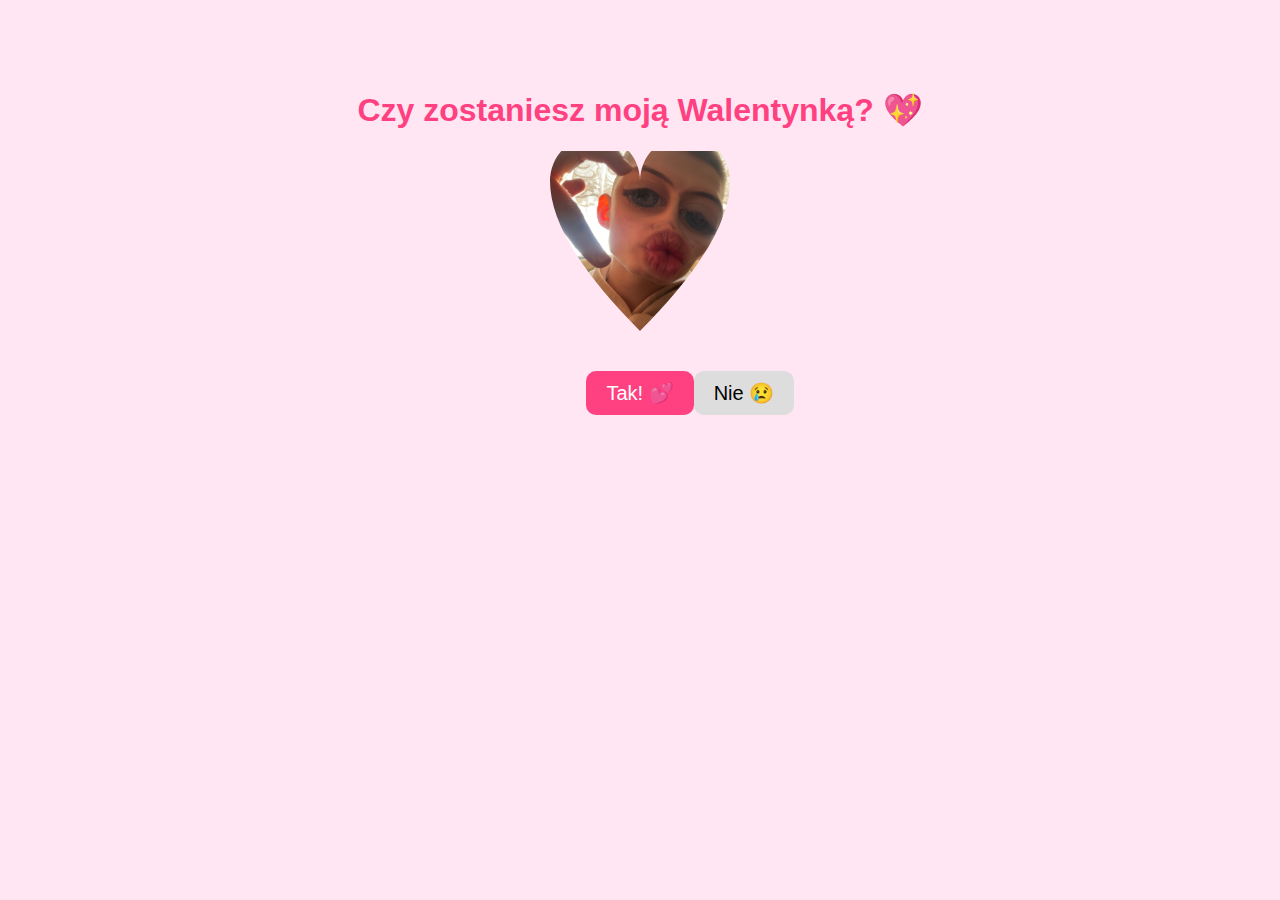
<file: index.html>
<!DOCTYPE html>
<html lang="pl">
<head>
    <meta charset="UTF-8">
    <meta name="viewport" content="width=device-width, initial-scale=1.0, maximum-scale=1.0, user-scalable=no">
    <title>Bądź moją Walentynką! 💖</title>
    <style>
        body {
            text-align: center;
            background-color: #ffe6f2;
            font-family: 'Comic Sans MS', cursive, sans-serif;
            overflow: hidden;
        }
        .container {
            margin-top: 50px;
            padding: 20px;
        }
        h1 {
            color: #ff4081;
        }
        .buttons {
            margin-top: 20px;
            position: relative;
        }
        button {
            font-size: 20px;
            padding: 10px 20px;
            border: none;
            cursor: pointer;
            border-radius: 10px;
            transition: 0.3s;
        }
        .yes {
            background-color: #ff4081;
            color: white;
        }
        .yes:hover {
            background-color: #ff1a66;
        }
        .no {
            background-color: #ddd;
            color: black;
            position: absolute;
        }
        .hidden-message {
            display: none;
            margin-top: 20px;
            font-size: 24px;
            color: #ff4081;
        }
        .hearts {
            position: fixed;
            top: 0;
            left: 50%;
            transform: translateX(-50%);
            font-size: 40px;
            animation: fall 3s infinite linear;
        }
        @keyframes fall {
            0% { transform: translateX(-50%) translateY(-100px); }
            100% { transform: translateX(-50%) translateY(100vh); }
        }
        .heart-image {
            width: 200px;
            height: 200px;
            background: url('IMG_1911.JPG') no-repeat center/cover;
            clip-path: path('M 100,30 A 45,45 0 0,1 190,30 Q 190,90 100,180 Q 10,90 10,30 A 45,45 0 0,1 100,30 Z');
            display: block;
            margin: 20px auto;
        }
        @media screen and (max-width: 600px) {
            .heart-image {
                width: 150px;
                height: 150px;
            }
            h1 {
                font-size: 20px;
            }
            button {
                font-size: 16px;
                padding: 8px 16px;
            }
        }
    </style>
</head>
<body>
<div class="container">
    <h1>Czy zostaniesz moją Walentynką? 💖</h1>
    <div class="heart-image"></div>
    <div class="buttons">
        <button class="yes" onclick="showMessage()">Tak! 💕</button>
        <button class="no" onmouseover="moveButton()">Nie 😢</button>
    </div>
    <div class="hidden-message" id="message">Yay! Jesteś najlepsza! Bardzo mocno cię Kocham Skarbie Jesteś dla mnie bardzo ważna Karolinka💖🎉</div>
</div>
<script>
    function showMessage() {
        document.getElementById('message').style.display = 'block';
        createHearts();
    }

    function moveButton() {
        let button = document.querySelector('.no');
        let x = Math.random() * (window.innerWidth - 100);
        let y = Math.random() * (window.innerHeight - 100);
        button.style.left = x + 'px';
        button.style.top = y + 'px';
    }

    function createHearts() {
        for (let i = 0; i < 10; i++) {
            let heart = document.createElement("div");
            heart.classList.add("hearts");
            heart.innerHTML = "💖";
            heart.style.left = Math.random() * window.innerWidth + 'px';
            heart.style.animationDuration = (2 + Math.random() * 3) + 's';
            document.body.appendChild(heart);
            setTimeout(() => heart.remove(), 3000);
        }
    }
</script>
</body>
</html>
</file>
